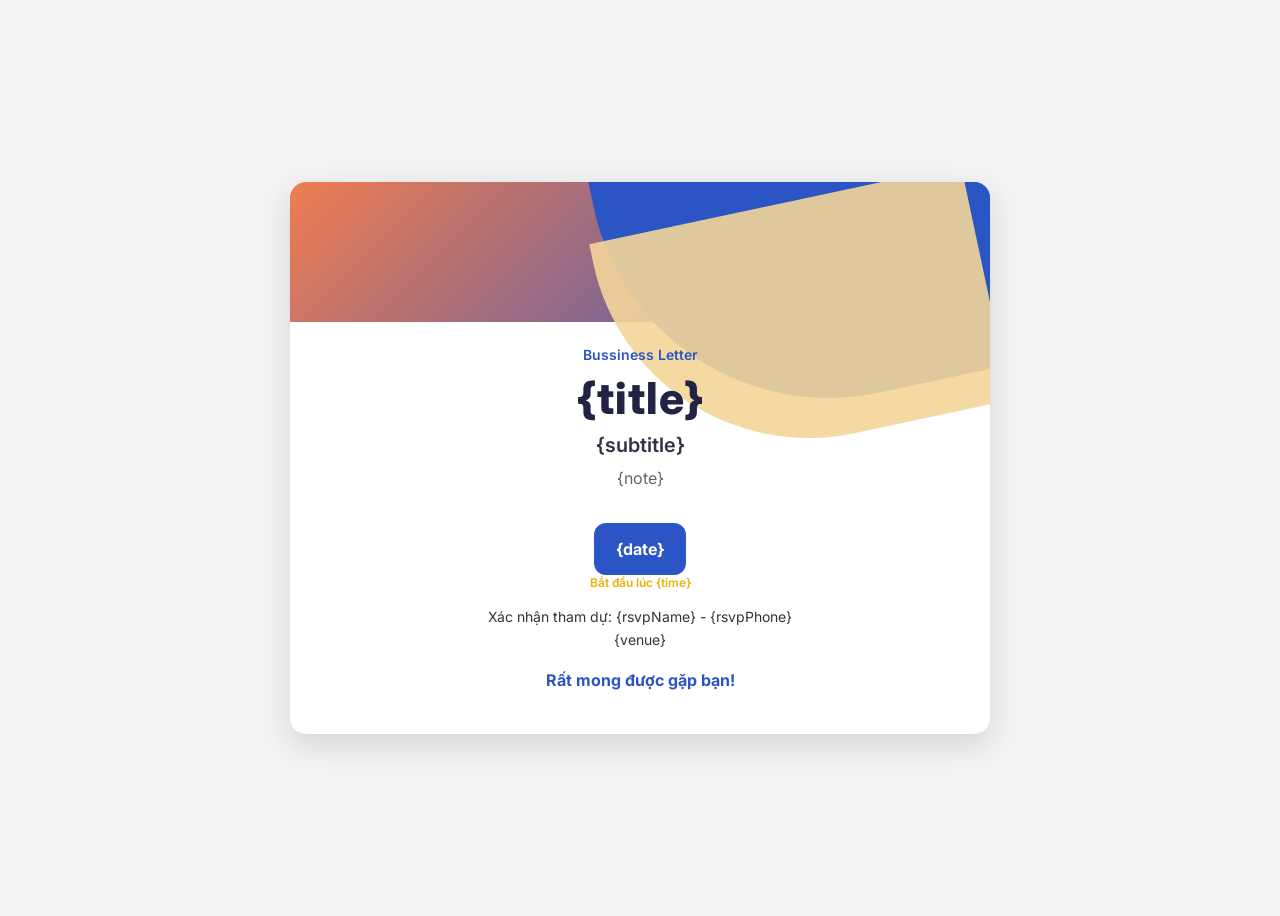
<file: conference-template.html>
<!DOCTYPE html>
<html lang="en">

<head>
    <meta charset="UTF-8">
    <meta name="viewport" content="width=device-width, initial-scale=1.0">
    <title>Thư Mời Họp Kinh Doanh</title>
    <link
        href="https://fonts.googleapis.com/css2?family=Inter:wght@400;500;600;700&family=Poppins:wght@400;600;700&display=swap"
        rel="stylesheet">
    <style>
        body {
            font-family: 'Inter', 'Poppins', sans-serif;
            background: #f2f2f2;
            margin: 0;
            padding: 8px;
            display: flex;
            justify-content: center;
            align-items: center;
            min-height: 100vh;
        }

        .invitation-card {
            width: 100%;
            max-width: 700px;
            background: #fff;
            border-radius: 16px;
            overflow: hidden;
            box-shadow: 0 10px 30px rgba(0, 0, 0, 0.12);
            position: relative;
        }

        .top-band {
            height: 140px;
            background: linear-gradient(135deg, #ef7d51, #2b54c4);
            position: relative;
            z-index: 0;
        }

        .curve {
            position: absolute;
            right: -40px;
            top: -60px;
            width: 420px;
            height: 280px;
            background: #2b54c4;
            border-bottom-left-radius: 240px;
            transform: rotate(-12deg);
            z-index: 0;
        }

        .inner-curve {
            position: absolute;
            right: 0;
            top: 20px;
            width: 380px;
            height: 240px;
            background: #f4d59a;
            border-bottom-left-radius: 220px;
            transform: rotate(-12deg);
            opacity: .9;
            z-index: 0;
        }

        .content {
            padding: 24px 32px 40px;
            text-align: center;
            position: relative;
            z-index: 1;
        }

        .brand {
            font-weight: 600;
            color: #2b54c4;
            margin-top: 0;
            font-size: 14px;
        }

        .title {
            font-size: 44px;
            font-weight: 800;
            color: #224;
            letter-spacing: 1px;
            margin: 8px 0;
        }

        .subtitle {
            font-size: 20px;
            font-weight: 600;
            color: #334;
            margin-bottom: 8px;
        }

        .desc {
            color: #666;
            line-height: 1.7;
            max-width: 520px;
            margin: 0 auto 20px;
        }

        .note {
            margin: 14px auto 6px;
            max-width: 540px;
            color: #6b7280;
            font-style: italic;
        }

        .date-block {
            display: inline-block;
            background: #2b54c4;
            color: #fff;
            border-radius: 12px;
            padding: 16px 22px;
            margin: 10px 0 6px;
            font-weight: 700;
        }

        .meta {
            color: #eab308;
            font-weight: 600;
            font-size: 12px;
            margin-top: -6px;
        }

        .info {
            margin-top: 18px;
            color: #333;
            font-size: 14px;
        }

        .info .item {
            margin: 6px 0;
        }

        .footer {
            padding: 16px 0 4px;
            color: #2b54c4;
            font-weight: 700;
        }
    </style>
</head>

<body>
    <div class="invitation-card">
        <div class="top-band">
            <div class="curve"></div>
            <div class="inner-curve"></div>
        </div>
        <div class="content">
            <div class="brand">Bussiness Letter</div>
            <div class="title">{title}</div>
            <div class="subtitle">{subtitle}</div>

            <p class="desc">{note}</p>

            <div class="date-block">{date}</div>
            <div class="meta">Bắt đầu lúc {time}</div>
            <div class="info">
                <div class="item">Xác nhận tham dự: {rsvpName} - {rsvpPhone}</div>
                <div class="item">{venue}</div>
            </div>
            <div class="footer">Rất mong được gặp bạn!</div>
        </div>
    </div>
</body>

</html>
</file>
